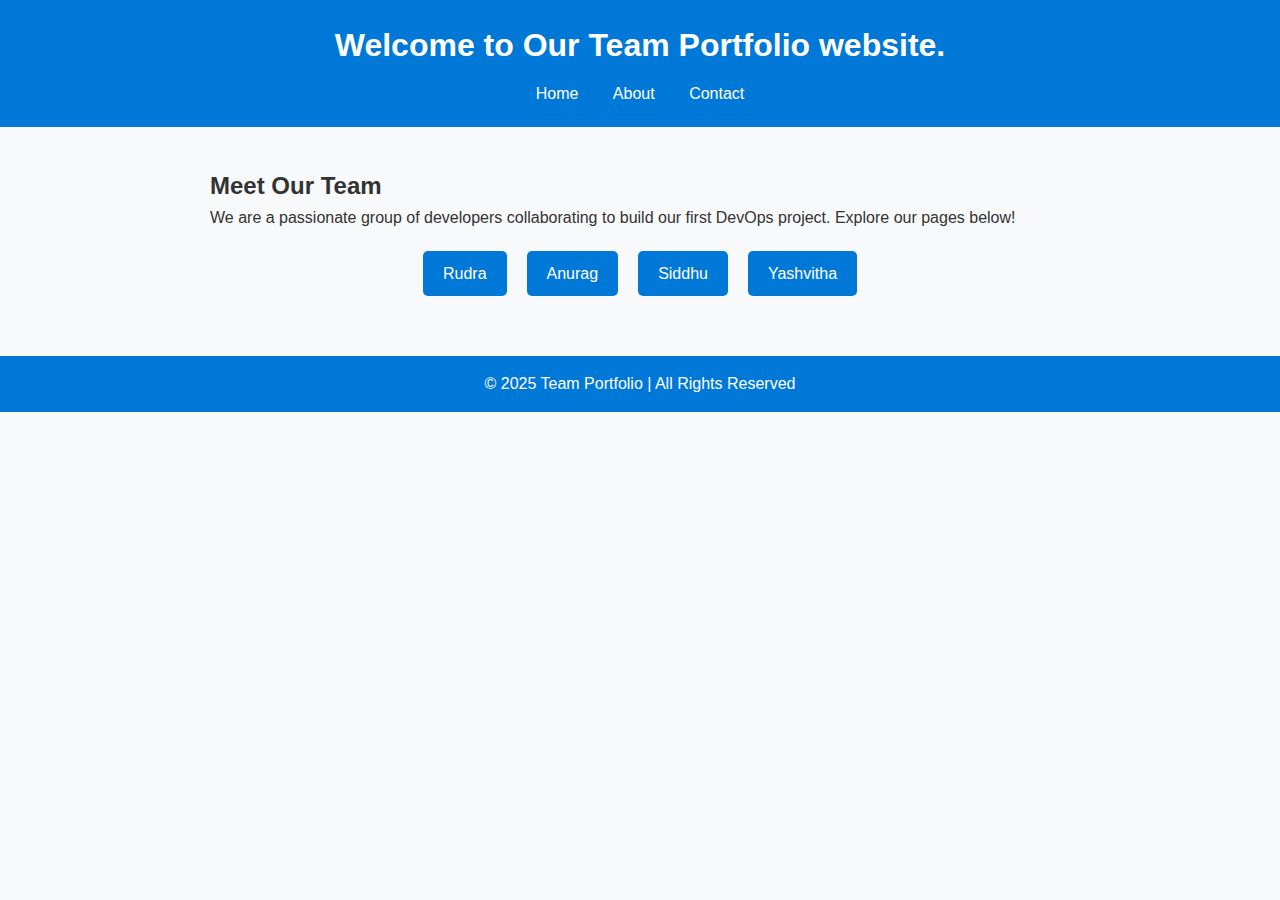
<file: index.html>
<!DOCTYPE html>
<html lang="en">
<head>
  <meta charset="UTF-8">
  <meta name="viewport" content="width=device-width, initial-scale=1.0">
  <title>Team Portfolio | Home</title>
  <link rel="stylesheet" href="style.css">
</head>
<body>
  <header>
    <h1>Welcome to Our Team Portfolio website. </h1>
    <nav>
      <a href="index.html">Home</a>
      <a href="about.html">About</a>
      <a href="contact.html">Contact</a>
    </nav>
  </header>

  <div class="container">
    <h2>Meet Our Team</h2>
    <p>We are a passionate group of developers collaborating to build our first DevOps project. Explore our pages below!</p>
    <div class="team-links">
      <a href="rudra.html">Rudra</a>
      <a href="anurag.html">Anurag</a>
      <a href="siddhu.html">Siddhu</a>
      <a href="yashvitha.html">Yashvitha</a>
    </div>
  </div>

  <footer>
    <p>&copy; 2025 Team Portfolio | All Rights Reserved</p>
  </footer>
</body>
</html>
</file>
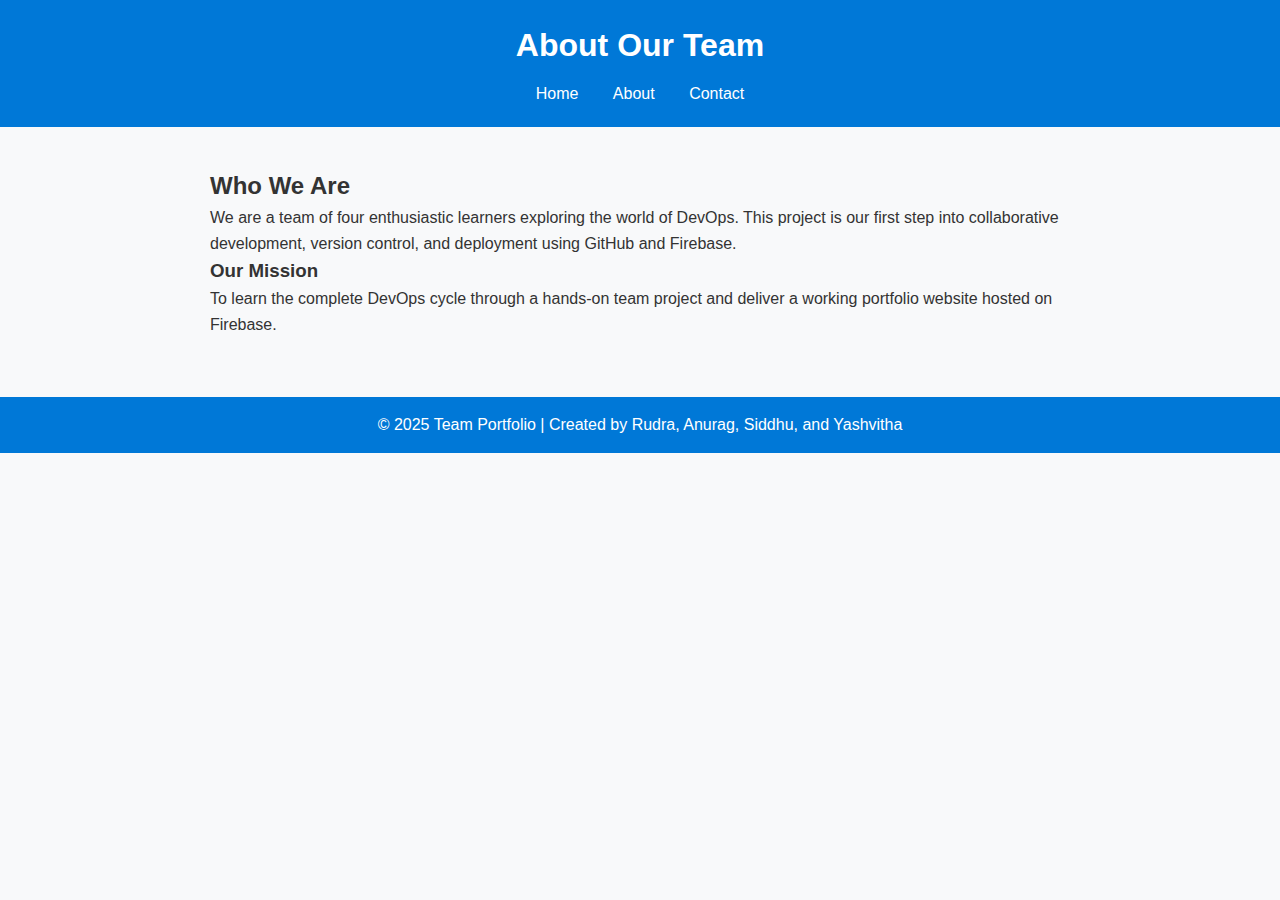
<file: about.html>
<!DOCTYPE html>
<html lang="en">
<head>
  <meta charset="UTF-8">
  <meta name="viewport" content="width=device-width, initial-scale=1.0">
  <title>About Us | Team Portfolio</title>
  <link rel="stylesheet" href="style.css">
</head>
<body>
  <header>
    <h1>About Our Team</h1>
    <nav>
      <a href="index.html">Home</a>
      <a href="about.html">About</a>
      <a href="contact.html">Contact</a>
    </nav>
  </header>

  <div class="container">
    <h2>Who We Are</h2>
    <p>We are a team of four enthusiastic learners exploring the world of DevOps. 
       This project is our first step into collaborative development, version control, 
       and deployment using GitHub and Firebase.</p>

    <h3>Our Mission</h3>
    <p>To learn the complete DevOps cycle through a hands-on team project and deliver 
       a working portfolio website hosted on Firebase.</p>
  </div>

  <footer>
    <p>&copy; 2025 Team Portfolio | Created by Rudra, Anurag, Siddhu, and Yashvitha</p>
  </footer>
</body>
</html>
</file>
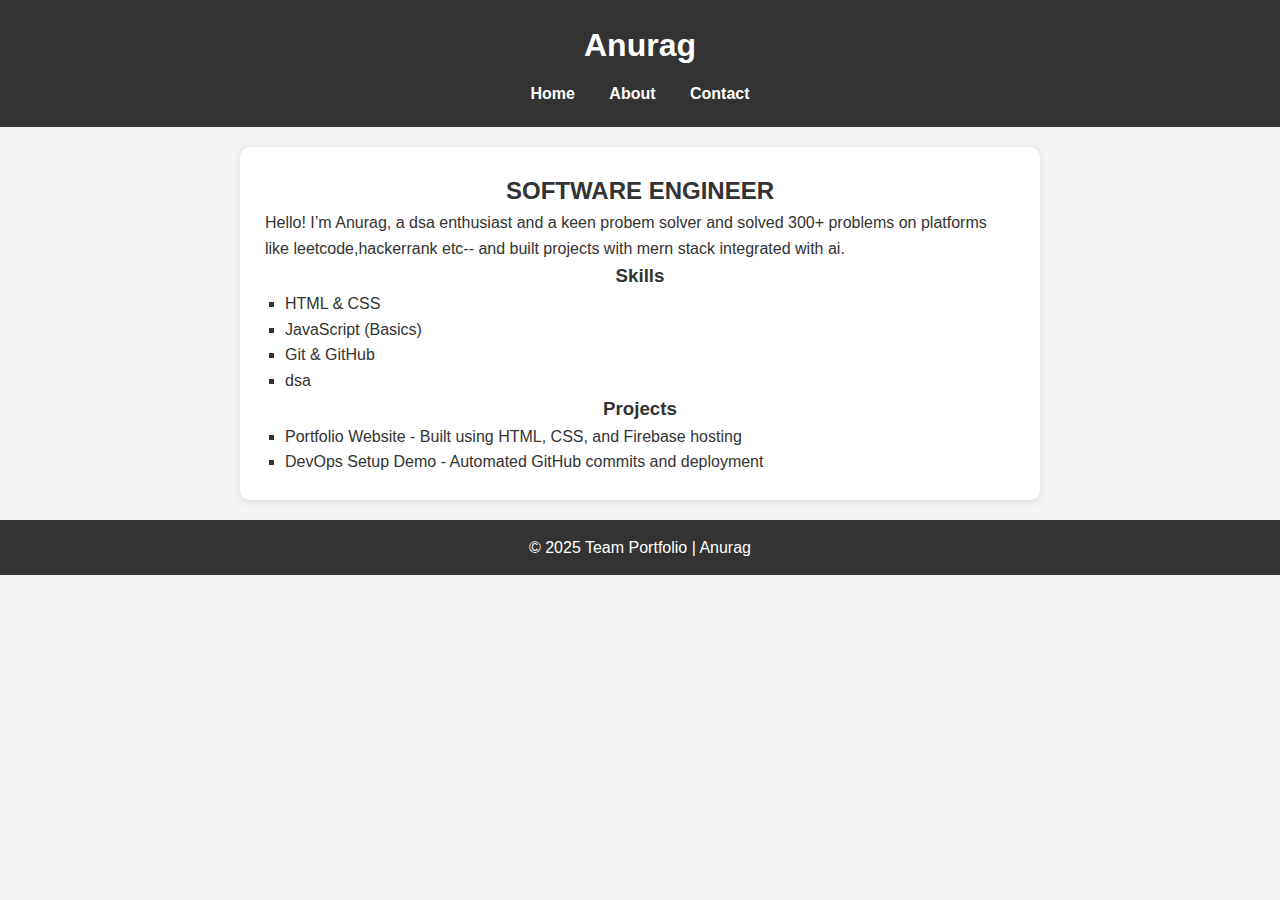
<file: anurag.html>
<!DOCTYPE html>
<html lang="en">
<head>
  <meta charset="UTF-8">
  <meta name="viewport" content="width=device-width, initial-scale=1.0">
  <title>Anurag | Team Portfolio</title>
  <link rel="stylesheet" href="style.css">
  <style>
    body {
      font-family: Arial, sans-serif;
      line-height: 1.6;
      margin: 0;
      padding: 0;
      background: #f4f4f4;
      color: #333;
    }

    header {
      background: #333;
      color: #fff;
      padding: 20px 0;
      text-align: center;
    }

    nav a {
      color: #fff;
      margin: 0 15px;
      text-decoration: none;
      font-weight: bold;
    }

    nav a:hover {
      color: #ff6600;
      text-decoration: underline;
    }

    .container {
      max-width: 800px;
      margin: 20px auto;
      background: #fff;
      padding: 25px;
      border-radius: 10px;
      box-shadow: 0 2px 8px rgba(0,0,0,0.1);
    }

    h2, h3 {
      color: #333;
      text-align: center;
    }

    ul {
      list-style-type: square;
      padding-left: 20px;
    }

    footer {
      text-align: center;
      padding: 15px;
      background: #333;
      color: #fff;
      margin-top: 20px;
    }
  </style>
</head>
<body>
  <header>
    <h1>Anurag</h1>
    <nav>
      <a href="index.html">Home</a>
      <a href="about.html">About</a>
      <a href="contact.html">Contact</a>
    </nav>
  </header>

  <div class="container">
    <h2>SOFTWARE ENGINEER </h2>
    <p>Hello! I’m Anurag, a dsa enthusiast and a keen probem solver and solved 300+ problems on platforms like leetcode,hackerrank etc-- and built projects with mern stack integrated with ai.</p>

    <h3>Skills</h3>
    <ul>
      <li>HTML & CSS</li>
      <li>JavaScript (Basics)</li>
      <li>Git & GitHub</li>
      <li>dsa</li>
    </ul>

    <h3>Projects</h3>
    <ul>
      <li>Portfolio Website - Built using HTML, CSS, and Firebase hosting</li>
      <li>DevOps Setup Demo - Automated GitHub commits and deployment</li>
    </ul>
  </div>

  <footer>
    <p>&copy; 2025 Team Portfolio | Anurag</p>
  </footer>
</body>
</html>
</file>
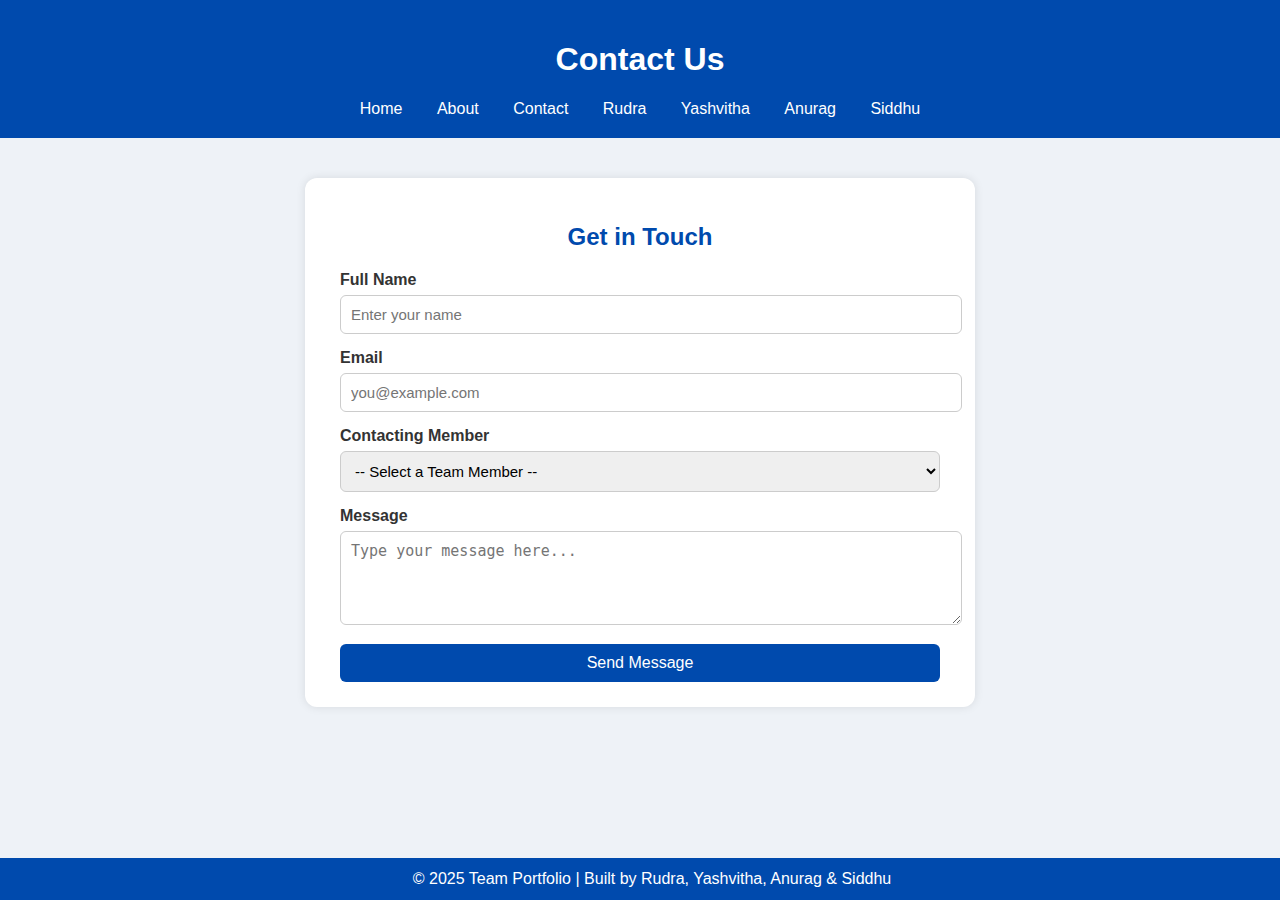
<file: contact.html>
<!DOCTYPE html>
<html lang="en">
<head>
  <meta charset="UTF-8" />
  <meta name="viewport" content="width=device-width, initial-scale=1.0" />
  <title>Contact | Team Portfolio</title>

  <style>
    body {
      font-family: "Segoe UI", Arial, sans-serif;
      margin: 0;
      background: #eef2f7;
      color: #333;
    }

    header {
      background: #004aad;
      color: #fff;
      padding: 20px 0;
      text-align: center;
    }

    nav a {
      color: white;
      margin: 0 15px;
      text-decoration: none;
      font-weight: 500;
      transition: color 0.3s ease;
    }

    nav a:hover {
      color: #ccc;
      text-decoration: none;
    }

    .contact-container {
      background: #fff;
      max-width: 600px;
      margin: 40px auto;
      padding: 25px 35px;
      border-radius: 12px;
      box-shadow: 0 0 10px rgba(0,0,0,0.1);
    }

    h2 {
      text-align: center;
      color: #004aad;
    }

    label {
      display: block;
      margin-top: 15px;
      font-weight: bold;
    }

    input, textarea, select {
      width: 100%;
      padding: 10px;
      margin-top: 6px;
      border: 1px solid #ccc;
      border-radius: 6px;
      font-size: 15px;
    }

    button {
      background: #004aad;
      color: #fff;
      padding: 10px 16px;
      border: none;
      border-radius: 6px;
      font-size: 16px;
      margin-top: 15px;
      cursor: pointer;
      width: 100%;
    }

    button:hover {
      background: #003580;
    }

    footer {
      background: #004aad;
      color: #fff;
      text-align: center;
      padding: 12px;
      position: fixed;
      width: 100%;
      bottom: 0;
    }

    #success-message, #error-message {
      text-align: center;
      margin-top: 15px;
    }

    #success-message {
      color: green;
      display: none;
    }

    #error-message {
      color: red;
      display: none;
    }

    @media (max-width: 600px) {
      .contact-container {
        padding: 15px 20px;
        margin: 20px 10px;
      }
      input, textarea, select, button {
        font-size: 14px;
      }
      footer {
        position: static;
      }
    }

    noscript #no-js-message {
      display: block;
    }
  </style>
</head>

<body>
  <header>
    <h1>Contact Us</h1>
    <nav>
      <a href="index.html">Home</a>
      <a href="about.html">About</a>
      <a href="contact.html">Contact</a>
      <a href="rudra.html">Rudra</a>
      <a href="yashvitha.html">Yashvitha</a>
      <a href="anurag.html">Anurag</a>
      <a href="siddhu.html">Siddhu</a>
    </nav>
  </header>

  <div class="contact-container">
    <form action="/no-js-fallback" onsubmit="return sendMessage(event)" aria-labelledby="form-title">
      <h2 id="form-title">Get in Touch</h2>
      <div id="no-js-message" style="display: none; color: red; text-align: center;">
        Please enable JavaScript to submit the form.
      </div>
      <div id="success-message" role="alert">Message sent successfully!</div>
      <div id="error-message">Please correct the errors in the form.</div>

      <label for="name">Full Name</label>
      <input type="text" id="name" name="name" placeholder="Enter your name" required aria-required="true" />

      <label for="email">Email</label>
      <input type="email" id="email" name="email" placeholder="you@example.com" required aria-required="true" />

      <label for="member">Contacting Member</label>
      <select id="member" name="member" required aria-required="true">
        <option value="">-- Select a Team Member --</option>
        <option value="rudra">Rudra Vamsi</option>
        <option value="yashvitha">Komati Yashvitha</option>
        <option value="anurag">Anurag Reddy</option>
        <option value="siddhu">Siddhu </option>
      </select>

      <label for="message">Message</label>
      <textarea id="message" name="message" rows="4" placeholder="Type your message here..." required aria-required="true"></textarea>

      <button type="submit">Send Message</button>
    </form>
  </div>

  <footer>
    © 2025 Team Portfolio | Built by Rudra, Yashvitha, Anurag & Siddhu
  </footer>

  <script defer>
    function sendMessage(event) {
      event.preventDefault();
      const name = document.getElementById("name").value.trim().replace(/</g, "&lt;").replace(/>/g, "&gt;");
      const email = document.getElementById("email").value.trim();
      const member = document.getElementById("member").value;
      const message = document.getElementById("message").value.trim().replace(/</g, "&lt;").replace(/>/g, "&gt;");
      const successMessage = document.getElementById("success-message");
      const errorMessage = document.getElementById("error-message");

      const emailPattern = /^[^\s@]+@[^\s@]+\.[^\s@]+$/;
      if (!emailPattern.test(email)) {
        errorMessage.textContent = "Please enter a valid email address.";
        errorMessage.style.display = "block";
        successMessage.style.display = "none";
        return false;
      }

      if (!name || !member || !message) {
        errorMessage.textContent = "Please fill out all required fields.";
        errorMessage.style.display = "block";
        successMessage.style.display = "none";
        return false;
      }

      errorMessage.style.display = "none";
      successMessage.textContent = `Thank you, ${name}! Your message has been sent to ${member.toUpperCase()}.`;
      successMessage.style.display = "block";
      document.querySelector("form").reset();
      setTimeout(() => {
        successMessage.style.display = "none";
      }, 3000);
      return false;
    }
  </script>
</body>
</html>
</file>
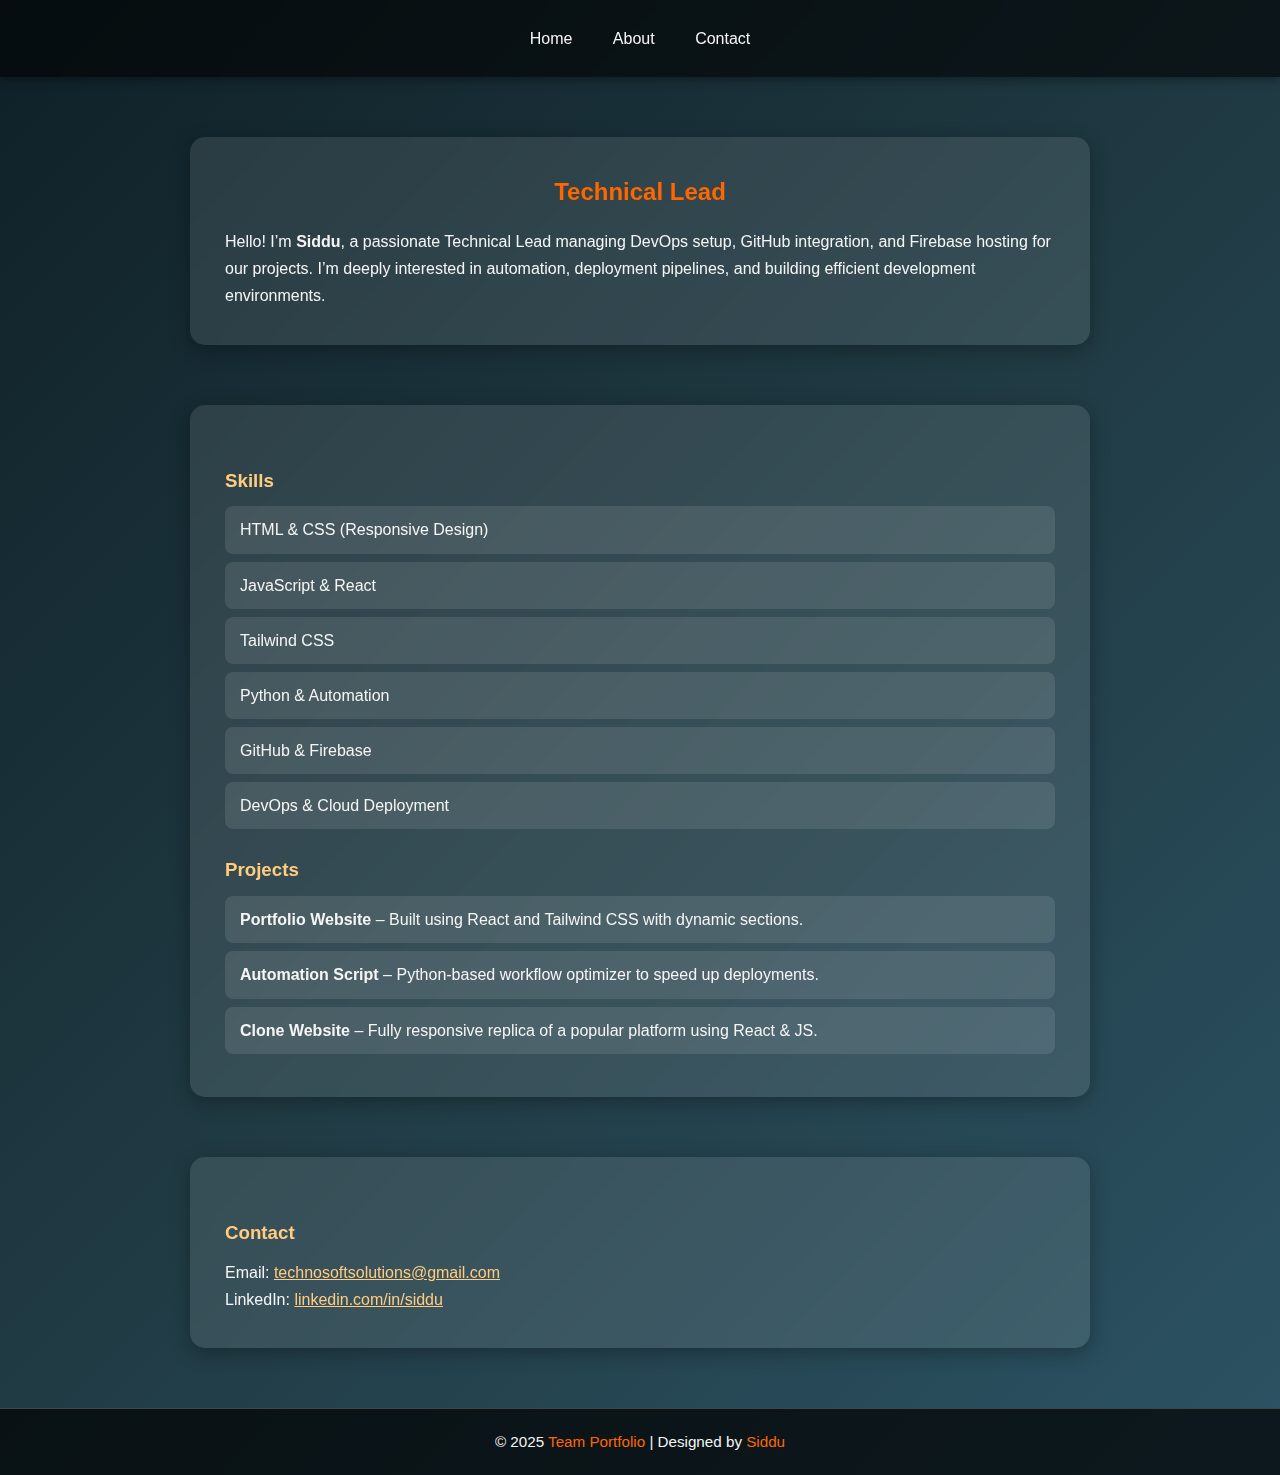
<file: profile.html>
<!DOCTYPE html>
<html lang="en">

<head>
    <meta charset="UTF-8">
    <meta name="viewport" content="width=device-width, initial-scale=1.0">
    <title>Team Portfolio | Technical Lead</title>
    <style>
        /* [same CSS as before] */
        /* keeping it short here */
        
        * {
            margin: 0;
            padding: 0;
            box-sizing: border-box;
        }
        
        body {
            font-family: "Poppins", Arial, sans-serif;
            background: linear-gradient(135deg, #0f2027, #203a43, #2c5364);
            color: #f5f5f5;
            line-height: 1.7;
            overflow-x: hidden;
        }
        
        header {
            background: rgba(0, 0, 0, 0.6);
            color: #fff;
            padding: 25px 0;
            text-align: center;
            box-shadow: 0 2px 10px rgba(0, 0, 0, 0.4);
            backdrop-filter: blur(8px);
        }
        
        nav a {
            color: #f5f5f5;
            margin: 0 18px;
            text-decoration: none;
            font-weight: 500;
            transition: color 0.3s ease, border-bottom 0.3s ease;
        }
        
        nav a:hover {
            color: #ff6600;
            border-bottom: 2px solid #ff6600;
        }
        
        section {
            max-width: 900px;
            margin: 60px auto;
            background: rgba(255, 255, 255, 0.1);
            backdrop-filter: blur(10px);
            padding: 35px;
            border-radius: 15px;
            box-shadow: 0 5px 20px rgba(0, 0, 0, 0.3);
        }
        
        h2 {
            text-align: center;
            color: #ff6600;
            margin-bottom: 15px;
        }
        
        h3 {
            color: #ffcc80;
            margin-top: 25px;
            margin-bottom: 10px;
        }
        
        ul {
            list-style: none;
            padding: 0;
        }
        
        ul li {
            background: rgba(255, 255, 255, 0.1);
            margin: 8px 0;
            padding: 10px 15px;
            border-radius: 8px;
            transition: 0.3s;
        }
        
        ul li:hover {
            background: #ff6600;
            color: #fff;
            transform: translateX(10px);
        }
        
        footer {
            text-align: center;
            padding: 20px;
            background: rgba(0, 0, 0, 0.7);
            color: #f5f5f5;
            font-size: 0.95rem;
            margin-top: 40px;
            border-top: 1px solid #444;
        }
        
        html {
            scroll-behavior: smooth;
        }
    </style>
</head>

<body>
    <header>
        <nav>
            <a href="#home">Home</a>
            <a href="#about">About</a>
            <a href="#contact">Contact</a>
        </nav>
    </header>

    <section id="home">
        <h2>Technical Lead</h2>
        <p>Hello! I’m <strong>Siddu</strong>, a passionate Technical Lead managing DevOps setup, GitHub integration, and Firebase hosting for our projects. I’m deeply interested in automation, deployment pipelines, and building efficient development environments.</p>
    </section>

    <section id="about">
        <h3>Skills</h3>
        <ul>
            <li>HTML & CSS (Responsive Design)</li>
            <li>JavaScript & React</li>
            <li>Tailwind CSS</li>
            <li>Python & Automation</li>
            <li>GitHub & Firebase</li>
            <li>DevOps & Cloud Deployment</li>
        </ul>

        <h3>Projects</h3>
        <ul>
            <li><strong>Portfolio Website</strong> – Built using React and Tailwind CSS with dynamic sections.</li>
            <li><strong>Automation Script</strong> – Python-based workflow optimizer to speed up deployments.</li>
            <li><strong>Clone Website</strong> – Fully responsive replica of a popular platform using React & JS.</li>
        </ul>
    </section>

    <section id="contact">
        <h3>Contact</h3>
        <p>Email: <a href="Email:sidduramala575@gmail.com" style="color:#ffcc80;">technosoftsolutions@gmail.com</a></p>
        <p>LinkedIn: <a href="#" style="color:#ffcc80;">linkedin.com/in/siddu</a></p>
    </section>

    <footer>
        <p>&copy; 2025 <span style="color:#ff6600;">Team Portfolio</span> | Designed by <span style="color:#ff6600;">Siddu</span></p>
    </footer>
</body>

</html>
</file>
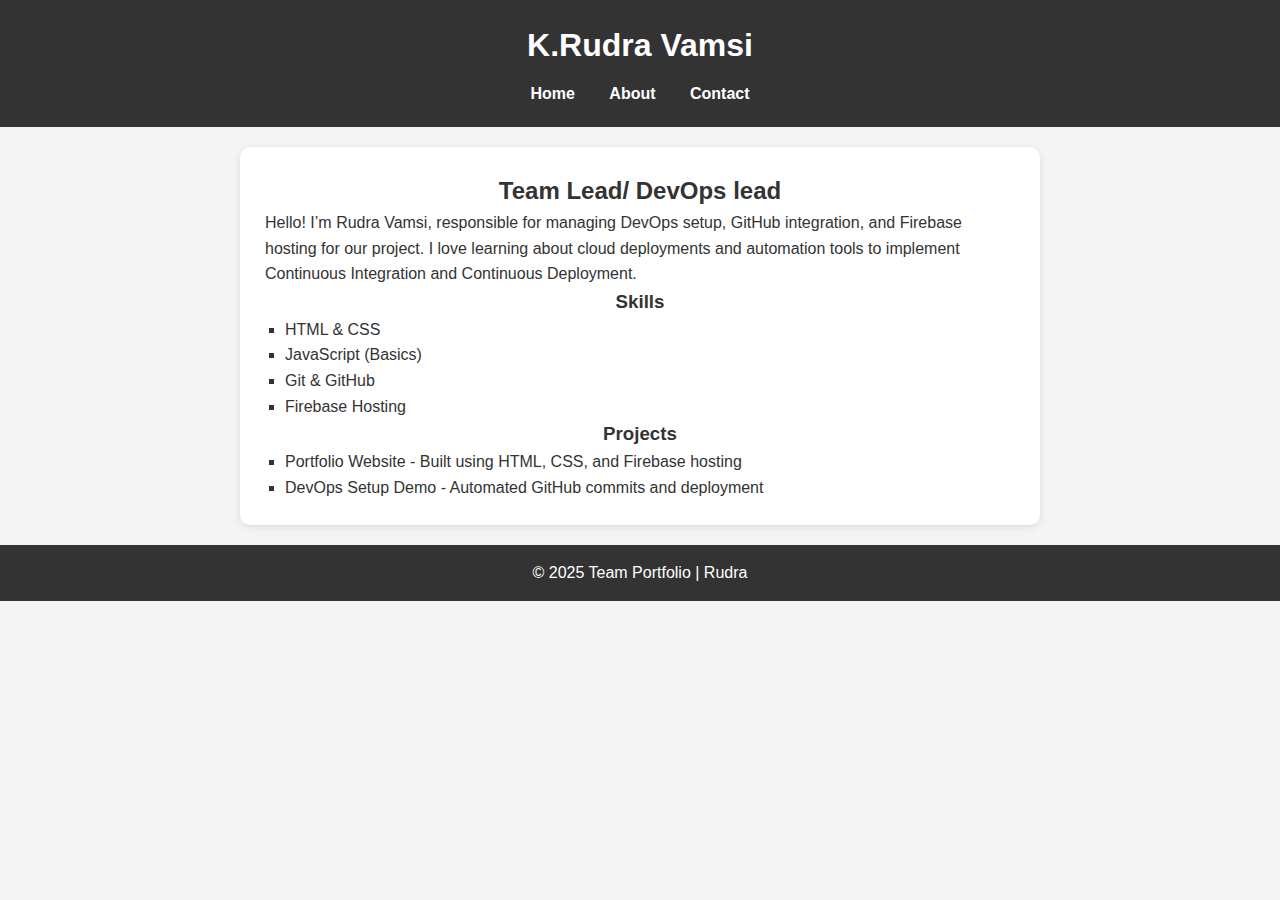
<file: rudra.html>
<!DOCTYPE html>
<html lang="en">
<head>
  <meta charset="UTF-8">
  <meta name="viewport" content="width=device-width, initial-scale=1.0">
  <title>Rudra | Team Portfolio</title>
  <link rel="stylesheet" href="style.css">
  <style>
    body {
      font-family: Arial, sans-serif;
      line-height: 1.6;
      margin: 0;
      padding: 0;
      background: #f4f4f4;
      color: #333;
    }

    header {
      background: #333;
      color: #fff;
      padding: 20px 0;
      text-align: center;
    }

    nav a {
      color: #fff;
      margin: 0 15px;
      text-decoration: none;
      font-weight: bold;
    }

    nav a:hover {
      color: #ff6600;
      text-decoration: underline;
    }

    .container {
      max-width: 800px;
      margin: 20px auto;
      background: #fff;
      padding: 25px;
      border-radius: 10px;
      box-shadow: 0 2px 8px rgba(0,0,0,0.1);
    }

    h2, h3 {
      color: #333;
      text-align: center;
    }

    ul {
      list-style-type: square;
      padding-left: 20px;
    }

    footer {
      text-align: center;
      padding: 15px;
      background: #333;
      color: #fff;
      margin-top: 20px;
    }
  </style>
</head>
<body>
  <header>
    <h1>K.Rudra Vamsi</h1>
    <nav>
      <a href="index.html">Home</a>
      <a href="about.html">About</a>
      <a href="contact.html">Contact</a>
    </nav>
  </header>

  <div class="container">
    <h2>Team Lead/ DevOps lead</h2>
    <p>Hello! I’m Rudra Vamsi, responsible for managing DevOps setup, GitHub integration, and Firebase hosting for our project. 
       I love learning about cloud deployments and automation tools to implement Continuous Integration and Continuous Deployment.</p>

    <h3>Skills</h3>
    <ul>
      <li>HTML & CSS</li>
      <li>JavaScript (Basics)</li>
      <li>Git & GitHub</li>
      <li>Firebase Hosting</li>
    </ul>

    <h3>Projects</h3>
    <ul>
      <li>Portfolio Website - Built using HTML, CSS, and Firebase hosting</li>
      <li>DevOps Setup Demo - Automated GitHub commits and deployment</li>
    </ul>
  </div>

  <footer>
    <p>&copy; 2025 Team Portfolio | Rudra</p>
  </footer>
</body>
</html>
</file>
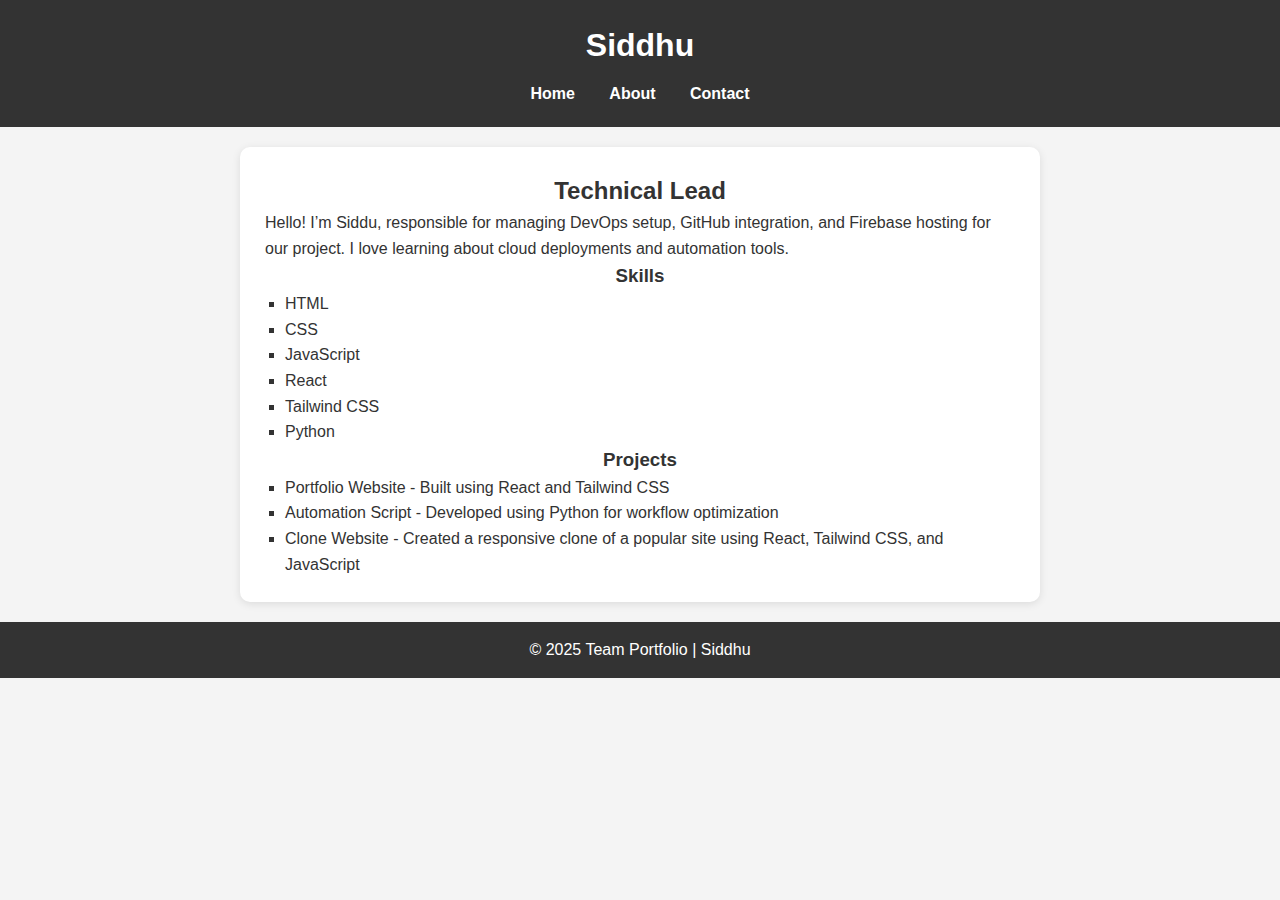
<file: siddhu.html>
<!DOCTYPE html>
<html lang="en">
<head>
  <meta charset="UTF-8">
  <meta name="viewport" content="width=device-width, initial-scale=1.0">
  <title>Siddhu | Team Portfolio</title>
  <link rel="stylesheet" href="style.css">
  <style>
    body {
      font-family: Arial, sans-serif;
      line-height: 1.6;
      margin: 0;
      padding: 0;
      background: #f4f4f4;
      color: #333;
    }

    header {
      background: #333;
      color: #fff;
      padding: 20px 0;
      text-align: center;
    }

    nav a {
      color: #fff;
      margin: 0 15px;
      text-decoration: none;
      font-weight: bold;
    }

    nav a:hover {
      color: #ff6600;
      text-decoration: underline;
    }

    .container {
      max-width: 800px;
      margin: 20px auto;
      background: #fff;
      padding: 25px;
      border-radius: 10px;
      box-shadow: 0 2px 8px rgba(0,0,0,0.1);
    }

    h2, h3 {
      color: #333;
      text-align: center;
    }

    ul {
      list-style-type: square;
      padding-left: 20px;
    }

    footer {
      text-align: center;
      padding: 15px;
      background: #333;
      color: #fff;
      margin-top: 20px;
    }
  </style>
</head>
<body>
  <header>
    <h1>Siddhu</h1>
    <nav>
      <a href="index.html">Home</a>
      <a href="about.html">About</a>
      <a href="contact.html">Contact</a>
    </nav>
  </header>

  <div class="container">
    <h2>Technical Lead</h2>
    <p>Hello! I’m Siddu, responsible for managing DevOps setup, GitHub integration, and Firebase hosting for our project. 
       I love learning about cloud deployments and automation tools.</p>

    <h3>Skills</h3>
    <ul>
      <li>HTML</li>
      <li>CSS</li>
      <li>JavaScript</li>
      <li>React</li>
      <li>Tailwind CSS</li>
      <li>Python</li>
    </ul>

    <h3>Projects</h3>
    <ul>
      <li>Portfolio Website - Built using React and Tailwind CSS</li>
      <li>Automation Script - Developed using Python for workflow optimization</li>
      <li>Clone Website - Created a responsive clone of a popular site using React, Tailwind CSS, and JavaScript</li>
    </ul>
  </div>

  <footer>
    <p>&copy; 2025 Team Portfolio | Siddhu</p>
  </footer>
</body>
</html>
</file>
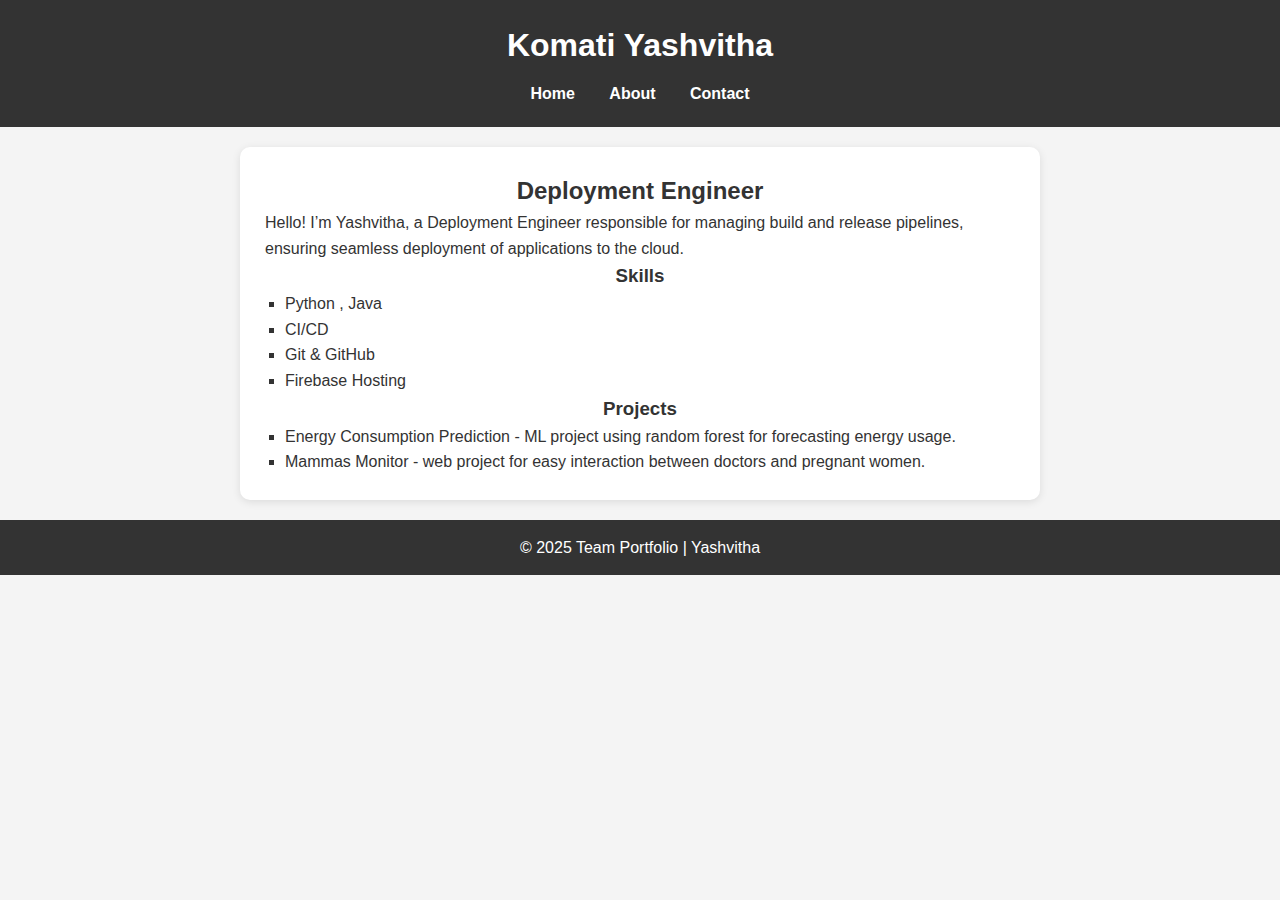
<file: yashvitha.html>
<!DOCTYPE html>
<html lang="en">
<head>
  <meta charset="UTF-8">
  <meta name="viewport" content="width=device-width, initial-scale=1.0">
  <title>Yashvitha | Team Portfolio</title>
  <link rel="stylesheet" href="style.css">
  <style>
    body {
      font-family: Arial, sans-serif;
      line-height: 1.6;
      margin: 0;
      padding: 0;
      background: #f4f4f4;
      color: #333;
    }

    header {
      background: #333;
      color: #fff;
      padding: 20px 0;
      text-align: center;
    }

    nav a {
      color: #fff;
      margin: 0 15px;
      text-decoration: none;
      font-weight: bold;
    }

    nav a:hover {
      color: #ff6600;
      text-decoration: underline;
    }

    .container {
      max-width: 800px;
      margin: 20px auto;
      background: #fff;
      padding: 25px;
      border-radius: 10px;
      box-shadow: 0 2px 8px rgba(0,0,0,0.1);
    }

    h2, h3 {
      color: #333;
      text-align: center;
    }

    ul {
      list-style-type: square;
      padding-left: 20px;
    }

    footer {
      text-align: center;
      padding: 15px;
      background: #333;
      color: #fff;
      margin-top: 20px;
    }
  </style>
</head>
<body>
  <header>
    <h1>Komati Yashvitha</h1>
    <nav>
      <a href="index.html">Home</a>
      <a href="about.html">About</a>
      <a href="contact.html">Contact</a>
    </nav>
  </header>

  <div class="container">
    <h2>Deployment Engineer</h2>
    <p>Hello! I’m Yashvitha, a Deployment Engineer responsible for managing build and release pipelines, ensuring seamless deployment of applications to the cloud.</p>

    <h3>Skills</h3>
    <ul>
      <li>Python , Java</li>
      <li>CI/CD</li>       
      <li>Git & GitHub</li>
      <li>Firebase Hosting</li>
    </ul>

    <h3>Projects</h3>
    <ul>
      <li>Energy Consumption Prediction - ML project using random forest for forecasting energy usage.</li>
      <li>Mammas Monitor - web project for easy interaction between doctors and pregnant women.</li>
    </ul>
  </div>

  <footer>
    <p>&copy; 2025 Team Portfolio | Yashvitha</p>
  </footer>
</body>
</html>
</file>
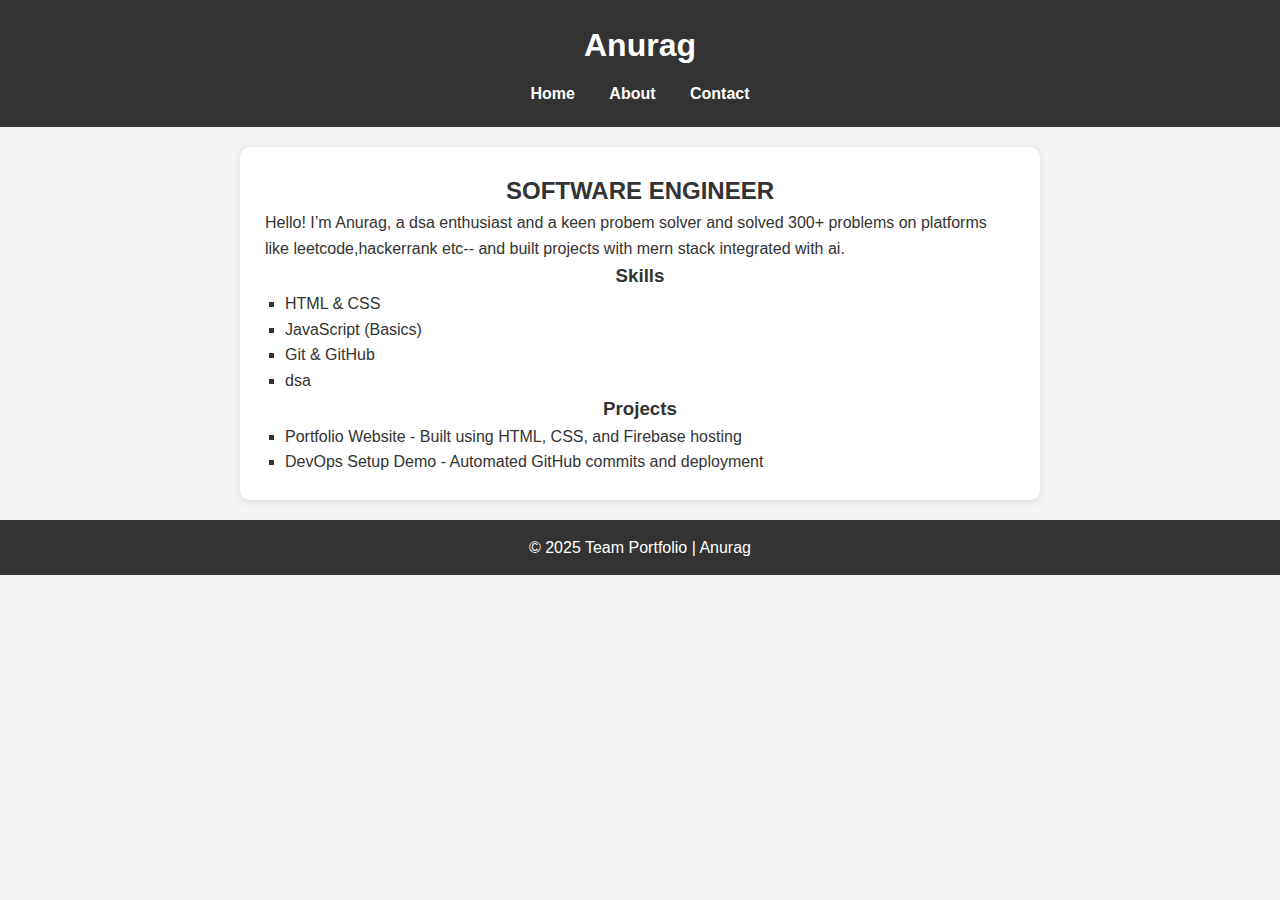
<file: public/anurag.html>
<!DOCTYPE html>
<html lang="en">
<head>
  <meta charset="UTF-8">
  <meta name="viewport" content="width=device-width, initial-scale=1.0">
  <title>Anurag Team Portfolio</title>
  <link rel="stylesheet" href="style.css">
  <style>
    body {
      font-family: Arial, sans-serif;
      line-height: 1.6;
      margin: 0;
      padding: 0;
      background: #f4f4f4;
      color: #333;
    }

    header {
      background: #333;
      color: #fff;
      padding: 20px 0;
      text-align: center;
    }

    nav a {
      color: #fff;
      margin: 0 15px;
      text-decoration: none;
      font-weight: bold;
    }

    nav a:hover {
      color: #ff6600;
      text-decoration: underline;
    }

    .container {
      max-width: 800px;
      margin: 20px auto;
      background: #fff;
      padding: 25px;
      border-radius: 10px;
      box-shadow: 0 2px 8px rgba(0,0,0,0.1);
    }

    h2, h3 {
      color: #333;
      text-align: center;
    }

    ul {
      list-style-type: square;
      padding-left: 20px;
    }

    footer {
      text-align: center;
      padding: 15px;
      background: #333;
      color: #fff;
      margin-top: 20px;
    }
  </style>
</head>
<body>
  <header>
    <h1>Anurag</h1>
    <nav>
      <a href="index.html">Home</a>
      <a href="about.html">About</a>
      <a href="contact.html">Contact</a>
    </nav>
  </header>

  <div class="container">
    <h2>SOFTWARE ENGINEER </h2>
    <p>Hello! I’m Anurag, a dsa enthusiast and a keen probem solver and solved 300+ problems on platforms like leetcode,hackerrank etc-- and built projects with mern stack integrated with ai.</p>

    <h3>Skills</h3>
    <ul>
      <li>HTML & CSS</li>
      <li>JavaScript (Basics)</li>
      <li>Git & GitHub</li>
      <li>dsa</li>
    </ul>

    <h3>Projects</h3>
    <ul>
      <li>Portfolio Website - Built using HTML, CSS, and Firebase hosting</li>
      <li>DevOps Setup Demo - Automated GitHub commits and deployment</li>
    </ul>
  </div>

  <footer>
    <p>&copy; 2025 Team Portfolio | Anurag</p>
  </footer>
</body>
</html>
</file>
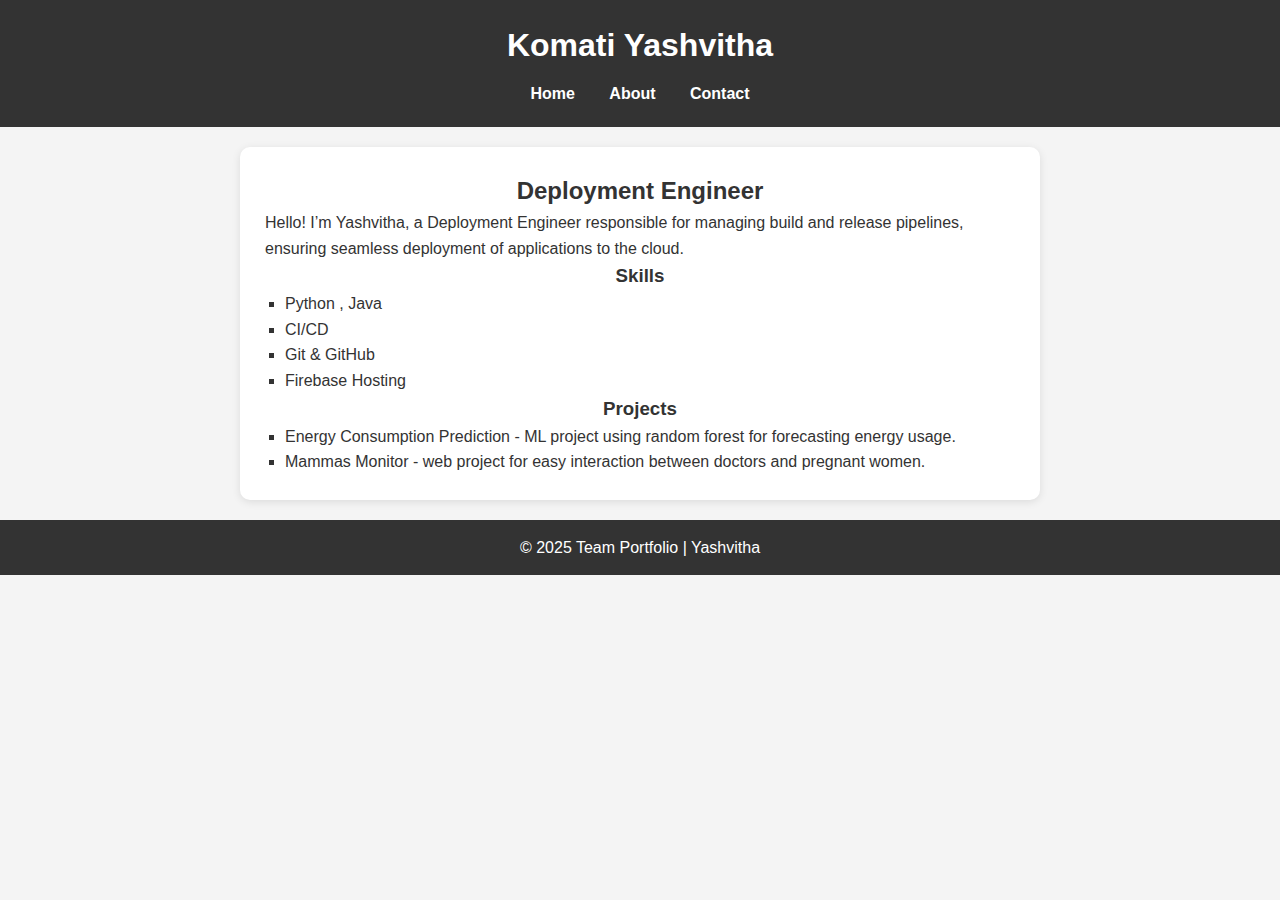
<file: public/yashvitha.html>
<!DOCTYPE html>
<html lang="en">
<head>
  <meta charset="UTF-8">
  <meta name="viewport" content="width=device-width, initial-scale=1.0">
  <title>Yashvitha | Team Portfolio</title>
  <link rel="stylesheet" href="style.css">
  <style>
    body {
      font-family: Arial, sans-serif;
      line-height: 1.6;
      margin: 0;
      padding: 0;
      background: #f4f4f4;
      color: #333;
    }

    header {
      background: #333;
      color: #fff;
      padding: 20px 0;
      text-align: center;
    }

    nav a {
      color: #fff;
      margin: 0 15px;
      text-decoration: none;
      font-weight: bold;
    }

    nav a:hover {
      color: #ff6600;
      text-decoration: underline;
    }

    .container {
      max-width: 800px;
      margin: 20px auto;
      background: #fff;
      padding: 25px;
      border-radius: 10px;
      box-shadow: 0 2px 8px rgba(0,0,0,0.1);
    }

    h2, h3 {
      color: #333;
      text-align: center;
    }

    ul {
      list-style-type: square;
      padding-left: 20px;
    }

    footer {
      text-align: center;
      padding: 15px;
      background: #333;
      color: #fff;
      margin-top: 20px;
    }
  </style>
</head>
<body>
  <header>
    <h1>Komati Yashvitha</h1>
    <nav>
      <a href="index.html">Home</a>
      <a href="about.html">About</a>
      <a href="contact.html">Contact</a>
    </nav>
  </header>

  <div class="container">
    <h2>Deployment Engineer</h2>
    <p>Hello! I’m Yashvitha, a Deployment Engineer responsible for managing build and release pipelines, ensuring seamless deployment of applications to the cloud.</p>

    <h3>Skills</h3>
    <ul>
      <li>Python , Java</li>
      <li>CI/CD</li>       
      <li>Git & GitHub</li>
      <li>Firebase Hosting</li>
    </ul>

    <h3>Projects</h3>
    <ul>
      <li>Energy Consumption Prediction - ML project using random forest for forecasting energy usage.</li>
      <li>Mammas Monitor - web project for easy interaction between doctors and pregnant women.</li>
    </ul>
  </div>

  <footer>
    <p>&copy; 2025 Team Portfolio | Yashvitha</p>
  </footer>
</body>
</html>
</file>
<file: style.css>
/* ---------- General Styling ---------- */
* {
  margin: 0;
  padding: 0;
  box-sizing: border-box;
  font-family: "Poppins", sans-serif;
}

body {
  background: #f8f9fa;
  color: #333;
  line-height: 1.6;
}

/* ---------- Header ---------- */
header {
  background: #0078d7;
  color: #fff;
  padding: 20px 0;
  text-align: center;
  margin-bottom: 20px;
}

header h1 {
  margin-bottom: 10px;
}

nav a {
  color: #fff;
  text-decoration: none;
  margin: 0 15px;
  font-weight: 500;
}

nav a:hover {
  text-decoration: underline;
}

/* ---------- Container ---------- */
.container {
  width: 90%;
  max-width: 900px;
  margin: auto;
  padding: 20px;
}

/* ---------- Team Links ---------- */
.team-links {
  display: flex;
  justify-content: center;
  gap: 20px;
  margin-top: 20px;
}

.team-links a {
  background: #0078d7;
  color: #fff;
  padding: 10px 20px;
  border-radius: 5px;
  text-decoration: none;
}

.team-links a:hover {
  background: #005fa3;
}

/* ---------- Footer ---------- */
footer {
  text-align: center;
  background: #0078d7;
  color: white;
  padding: 15px;
  margin-top: 40px;
}
</file>
<file: public/style.css>
/* ---------- General Styling ---------- */
* {
  margin: 0;
  padding: 0;
  box-sizing: border-box;
  font-family: "Poppins", sans-serif;
}

body {
  background: #f8f9fa;
  color: #333;
  line-height: 1.6;
}

/* ---------- Header ---------- */
header {
  background: #0078d7;
  color: #fff;
  padding: 20px 0;
  text-align: center;
  margin-bottom: 20px;
}

header h1 {
  margin-bottom: 10px;
}

nav a {
  color: #fff;
  text-decoration: none;
  margin: 0 15px;
  font-weight: 500;
}

nav a:hover {
  text-decoration: underline;
}

/* ---------- Container ---------- */
.container {
  width: 90%;
  max-width: 900px;
  margin: auto;
  padding: 20px;
}

/* ---------- Team Links ---------- */
.team-links {
  display: flex;
  justify-content: center;
  gap: 20px;
  margin-top: 20px;
}

.team-links a {
  background: #0078d7;
  color: #fff;
  padding: 10px 20px;
  border-radius: 5px;
  text-decoration: none;
}

.team-links a:hover {
  background: #005fa3;
}

/* ---------- Footer ---------- */
footer {
  text-align: center;
  background: #0078d7;
  color: white;
  padding: 15px;
  margin-top: 40px;
}
</file>
